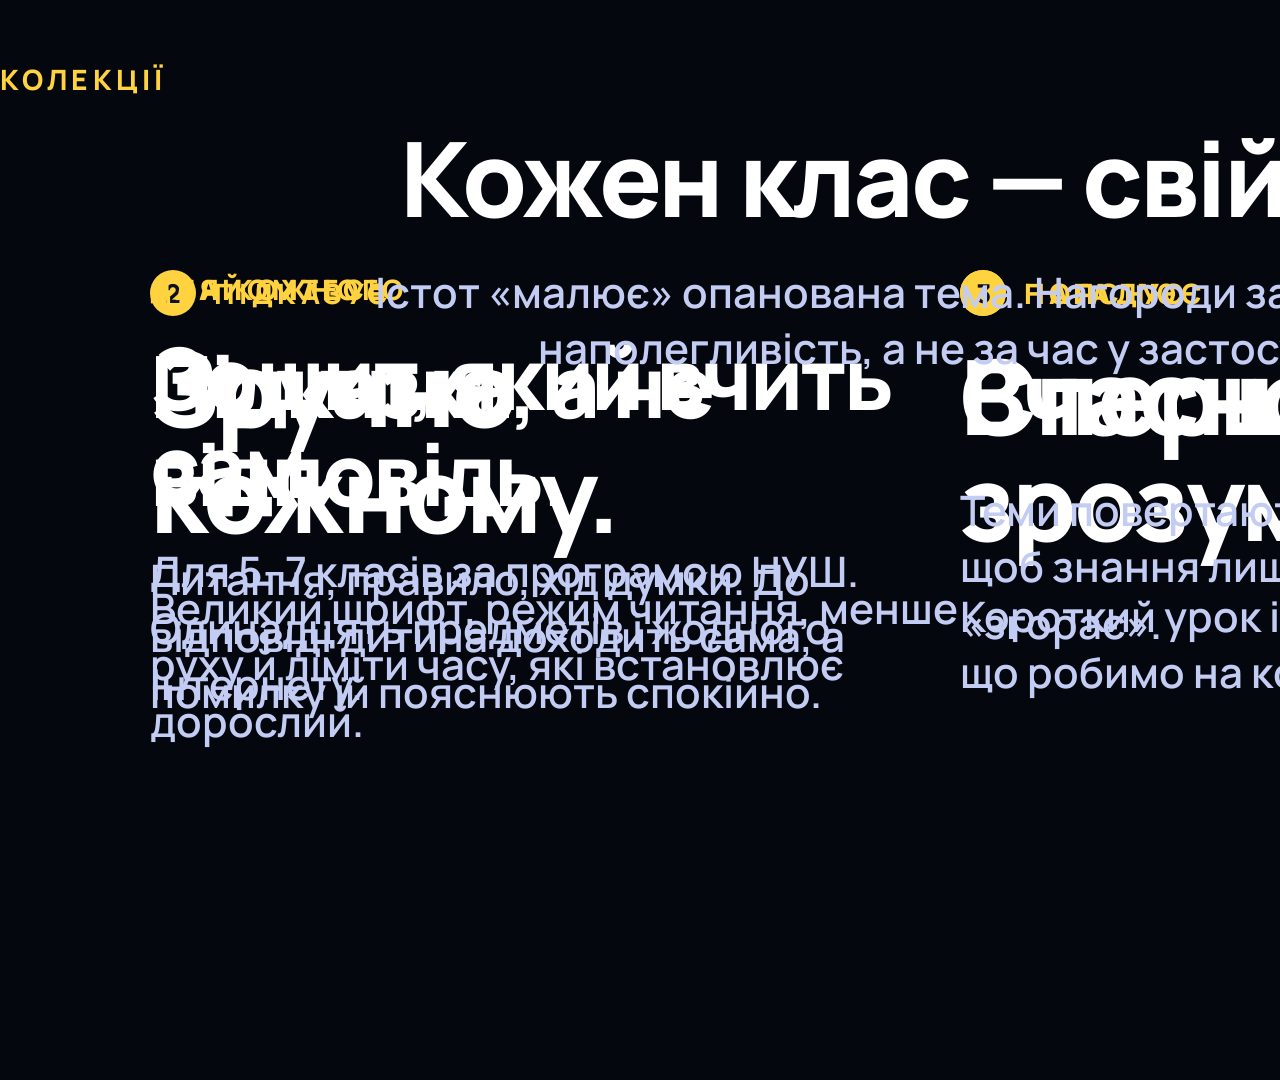
<file: site/promo/promo.template.html>
<!doctype html>
<html lang="uk"><head><meta charset="utf-8"><title>Kmit: промо 60 с</title>
<style>
@font-face { font-family: Manrope; font-weight: 800; src: url(../../app/ui/fonts/Manrope-800.ttf) format('truetype'); }
@font-face { font-family: Manrope; font-weight: 600; src: url(../../app/ui/fonts/Manrope-600.ttf) format('truetype'); }
@font-face { font-family: Caveat; font-weight: 700; src: url(../../app/ui/fonts/Caveat-700.ttf) format('truetype'); }
html, body { margin: 0; background: #05070f; }
#stage { position: relative; width: 1920px; height: 1080px; overflow: hidden; background: #05070f; font-family: Manrope, sans-serif; color: #fff; perspective: 2600px; }
.abs { position: absolute; left: 0; top: 0; will-change: transform, opacity, filter; }
#glow { width: 1920px; height: 1080px; background: radial-gradient(1000px 760px at 50% 55%, rgba(60,90,255,.30), rgba(5,7,15,0) 70%); opacity: 0; }
#grid { left: -60px; top: -60px; width: 2040px; height: 1200px; opacity: 0; background-image: linear-gradient(rgba(150,170,255,.09) 1px, transparent 1px), linear-gradient(90deg, rgba(150,170,255,.09) 1px, transparent 1px); background-size: 56px 56px; }
.phone { width: 460px; height: 996px; border-radius: 76px; background: #0b0f20; border: 10px solid #1b2347; box-shadow: 0 0 0 2px #3b4a8f, 0 60px 160px rgba(30,60,255,.42); overflow: hidden; transform-style: preserve-3d; opacity: 0; }
.phone .screen { position: absolute; inset: 0; border-radius: 66px; overflow: hidden; background: #f3f7fb; }
.phone img { position: absolute; left: 0; top: 40px; width: 100%; height: calc(100% - 40px); object-fit: cover; object-position: top; opacity: 0; }
.phone .notch { position: absolute; top: 18px; left: 50%; width: 130px; height: 34px; margin-left: -65px; border-radius: 20px; background: #05070f; z-index: 5; }
.tx { width: 820px; opacity: 1; }
.tx .k { font-weight: 800; letter-spacing: .16em; text-transform: uppercase; font-size: 28px; color: #ffd23f; margin-bottom: 26px; display: flex; align-items: center; gap: 18px; }
.tx .k b { display: inline-grid; place-items: center; width: 46px; height: 46px; border-radius: 50%; background: #ffd23f; color: #0b0f20; font-size: 26px; letter-spacing: 0; }
.tx h2 { margin: 0; font-weight: 800; font-size: 104px; letter-spacing: -0.03em; line-height: 1.02; }
.tx p { margin: 34px 0 0; font-weight: 600; font-size: 42px; line-height: 1.34; color: #c3ccf2; }
.tx.center { width: 1920px; text-align: center; left: 0; }
.tx.center p { max-width: 1280px; margin-left: auto; margin-right: auto; }
.big { font-weight: 800; font-size: 170px; letter-spacing: -0.035em; line-height: 1.02; text-align: center; width: 1920px; opacity: 0; }
.hsub { font-weight: 600; font-size: 48px; color: #c3ccf2; text-align: center; width: 1920px; opacity: 0; }
.chip { display: inline-block; font-weight: 800; font-size: 27px; padding: 8px 20px; border-radius: 999px; border: 2px solid rgba(160,180,255,.4); color: #e6ebff; background: rgba(255,255,255,.05); margin: 0 10px 12px 0; opacity: 0; }
.tile { width: 300px; height: 300px; border-radius: 40px; background: rgba(255,255,255,.06); border: 2px solid rgba(160,180,255,.28); display: grid; place-items: center; opacity: 0; }
.tile svg { width: 168px; height: 168px; filter: drop-shadow(0 10px 0 rgba(0,0,0,.35)); }
.tile b { position: absolute; bottom: 20px; left: 0; right: 0; text-align: center; font-weight: 800; font-size: 28px; color: #dfe6ff; }
.tile em { position: absolute; top: 16px; left: 0; right: 0; text-align: center; font-style: normal; font-weight: 800; font-size: 22px; letter-spacing: .1em; color: #8fa0e8; text-transform: uppercase; }
.step { display: flex; align-items: center; gap: 22px; font-weight: 800; font-size: 40px; margin: 0 0 20px; opacity: 0; }
.step i { font-style: normal; display: inline-grid; place-items: center; width: 58px; height: 58px; border-radius: 50%; background: #1fb07a; color: #fff; font-size: 34px; }
.conf { width: 22px; height: 22px; opacity: 0; }
.paper { width: 1920px; height: 1080px; background-color: #f3f7fb; background-image: linear-gradient(#d3e0ee 1px, transparent 1px), linear-gradient(90deg, #d3e0ee 1px, transparent 1px); background-size: 56px 56px; clip-path: circle(0px at 50% 52%); }
.logo { font-family: Caveat, cursive; font-weight: 700; font-size: 400px; color: #1b2a6b; text-align: center; width: 1920px; line-height: 1; opacity: 0; }
.tag { font-weight: 800; font-size: 52px; color: #1b2a6b; text-align: center; width: 1920px; opacity: 0; }
.tag.s { font-size: 38px; color: #4a5a96; font-weight: 600; }
svg.off { width: 360px; height: 360px; }
</style></head>
<body>
<div id="stage">
  <div class="abs" id="grid"></div>
  <div class="abs" id="glow"></div>
  <div id="layers"></div>
  <div class="abs phone" id="ph1"><div class="notch"></div><div class="screen" id="sc1"></div></div>
  <div class="abs phone" id="ph2"><div class="notch"></div><div class="screen" id="sc2"></div></div>
  <div id="confetti"></div>
  <div class="abs paper" id="paper"></div>
  <div class="abs logo" id="logo" style="top:250px">Kmit</div>
  <div class="abs tag" id="tag1" style="top:660px">Вчитися можна без інтернету.</div>
  <div class="abs tag s" id="tag2" style="top:742px">Пілот · 5–7 класи</div>
</div>
<script>
const $ = (id) => document.getElementById(id);
const clamp = (x, a = 0, b = 1) => Math.min(b, Math.max(a, x));
const prog = (t, a, b) => clamp((t - a) / (b - a));
const eOut = (x) => 1 - Math.pow(1 - x, 3);
const eOut5 = (x) => 1 - Math.pow(1 - x, 5);
const eIO = (x) => (x < .5 ? 4 * x * x * x : 1 - Math.pow(-2 * x + 2, 3) / 2);
const eBack = (x) => { const c1 = 1.70158, c3 = c1 + 1; return 1 + c3 * Math.pow(x - 1, 3) + c1 * Math.pow(x - 1, 2); };
const lerp = (a, b, x) => a + (b - a) * x;
const put = (e, o, tx = 0, ty = 0, sc = 1, blur = 0, rot = '') => {
  e.style.opacity = o;
  e.style.transform = `translate(${tx}px, ${ty}px) scale(${sc}) ${rot}`;
  e.style.filter = blur > 0.05 ? `blur(${blur}px)` : 'none';
};
const mk = (tag, cls, html, style) => { const e = document.createElement(tag); if (cls) e.className = cls; if (html != null) e.innerHTML = html; if (style) e.style.cssText = style; return e; };

// Сценарій: 60 с без звуку; усі тексти несуть зміст самі. Знімки екранів справжні (site/assets/shots).
// side: з якого боку телефон ('right' = телефон праворуч, текст ліворуч); 'two' = два телефони (кабінет вчителя).
const SUBJECTS = ['Математика', 'Українська мова', 'Українська література', 'Англійська мова', 'Історія', 'Природознавство', 'Біологія', 'Географія', 'Фізика', 'Хімія', 'Інформатика'];
const S = [
  { id: 'hook', a: 0, b: 4.6 },
  { id: 'meet', a: 4.6, b: 10.4, side: 'right', screens: [['home', 4.6]], k: 'Знайомтесь', head: 'Зошит, який вчить сам.', sub: 'Для 5–7 класів за програмою НУШ. Одинадцять предметів і жодного інтернету.', chips: true },
  { id: 'explain', a: 10.4, b: 15.8, side: 'left', screens: [['lesson-hook', 10.4], ['lesson-example', 13.0]], n: 1, k: 'Пояснює', head: 'Спершу — зрозуміти.', sub: 'Короткий урок і розібраний приклад: що робимо на кожному кроці й чому.' },
  { id: 'hint', a: 15.8, b: 21.8, side: 'right', screens: [['task', 15.8], ['hint', 17.8], ['feedback', 19.8]], n: 2, k: 'Підказує', head: 'Підказка, а не відповідь.', sub: 'Питання, правило, хід думки. До відповіді дитина доходить сама, а помилку їй пояснюють спокійно.' },
  { id: 'remind', a: 21.8, b: 26.4, side: 'left', screens: [['review', 21.8], ['ruler', 24.0]], n: 3, k: 'Нагадує', head: 'Вчасно нагадає.', sub: 'Теми повертаються через інтервали, щоб знання лишалися. Нічого не «згорає».' },
  { id: 'comfort', a: 26.4, b: 30.8, side: 'right', screens: [['settings', 26.4]], k: 'Для кожного', head: 'Зручно кожному.', sub: 'Великий шрифт, режим читання, менше руху й ліміти часу, які встановлює дорослий.' },
  { id: 'worlds', a: 30.8, b: 36.2, tiles: true, k: 'Колекції', head: 'Кожен клас — свій світ.', sub: 'Істот «малює» опанована тема. Нагороди за розуміння й наполегливість, а не за час у застосунку.' },
  { id: 'party', a: 36.2, b: 41.6, side: 'right', screens: [['ceremony-summary', 36.2], ['ceremony-world', 38.0], ['ceremony-done', 39.9]], confetti: 38.1, k: 'Перехід до наступного класу', head: 'Це свято, а не іспит.', sub: 'Парад істот, новий світ, свідоцтво на згадку. Без тиску й без оцінок.' },
  { id: 'teach', a: 41.6, b: 46.8, side: 'two', screens: [['cabinet', 41.6]], screens2: [['work-ready', 41.6]], k: 'Вчителю', head: 'Час для уроку.', sub: 'Самостійна чи контрольна на кілька варіантів, із ключем і бланком, за хвилину. Жодних даних учнів.' },
  { id: 'quality', a: 46.8, b: 51.8, side: 'left', screens: [['reviewer-home', 46.8], ['reviewer-summary', 49.0]], k: 'Якість', head: 'Помилка вчить неправильно.', sub: 'Тому ключі спершу перевіряє незалежний перевіряльник, а далі вичитує методист.', steps: ['Автор пише тему', 'Незалежна перевірка ключів', 'Вичитка методистом'] },
  { id: 'privacy', a: 51.8, b: 56.6, off: true, k: 'Приватність', head: 'Усе лишається в телефоні.', sub: 'Без інтернету, реклами й облікових записів. Код відкритий, а для школи й родини Kmit безкоштовний.' },
  { id: 'end', a: 56.6, b: 60 },
];
const layers = $('layers');
S.forEach((s) => {
  if (s.id === 'hook') {
    s.e1 = layers.appendChild(mk('div', 'abs big', 'Коли дитина вчиться,', 'top:300px'));
    s.e2 = layers.appendChild(mk('div', 'abs big', 'вона нам довіряє.', 'top:480px;color:#ffd23f'));
    s.e3 = layers.appendChild(mk('div', 'abs hsub', 'Тому ми дбаємо про кожну тему, кожну підказку й кожен дотик.', 'top:730px'));
    return;
  }
  if (s.id === 'end') return;
  const x = s.side === 'right' ? 150 : s.side === 'left' ? 960 : s.side === 'two' ? 1250 : 0;
  const w = s.side === 'two' ? 600 : 820;
  const center = !s.side && !s.off;
  const t = mk('div', `abs tx${center ? ' center' : ''}`, '', `left:${center ? 0 : x}px;top:${center ? 60 : s.side === 'two' ? 200 : 270}px;${center ? '' : `width:${w}px`}`);
  const small = s.side === 'two' || s.id === 'meet' || (s.head.length > 24 && !center);
  t.innerHTML = `<div class="k">${s.n ? `<b>${s.n}</b>` : ''}${s.k}</div><h2${small ? ' style="font-size:86px"' : ''}>${s.head}</h2><p>${s.sub}</p>`;
  s.t = layers.appendChild(t);
  if (s.chips) {
    const box = mk('div', 'abs', '', `left:${x}px;top:735px;width:${w + 200}px`);
    s.chipEls = SUBJECTS.map((n) => box.appendChild(mk('span', 'chip', n)));
    layers.appendChild(box);
  }
  if (s.steps) {
    const box = mk('div', 'abs', '', `left:${x}px;top:760px;width:${w}px`);
    s.stepEls = s.steps.map((n) => box.appendChild(mk('div', 'step', `<i>✓</i>${n}`)));
    layers.appendChild(box);
  }
  if (s.off) {
    const svg = `<svg class="off" viewBox="0 0 24 24" fill="none" stroke="#ffd23f" stroke-width="1.4" stroke-linecap="round"><path d="M2 8.8a15 15 0 0 1 20 0M5.5 12.4a10 10 0 0 1 13 0M9 16a5 5 0 0 1 6 0"/><circle cx="12" cy="19.4" r=".6" fill="#ffd23f"/><path d="M3 3l18 18" stroke="#ff8a7a" stroke-width="1.8"/></svg>`;
    s.icon = layers.appendChild(mk('div', 'abs', svg, 'left:300px;top:340px;opacity:0'));
    t.style.left = '760px'; t.style.width = '1000px'; t.style.top = '300px';
  }
  if (s.tiles) {
    s.tileEls = [];
    {{tiles}}
  }
});
const phones = [{ el: $('ph1'), sc: $('sc1'), imgs: [] }, { el: $('ph2'), sc: $('sc2'), imgs: [] }];
S.forEach((s) => {
  [[s.screens, 0], [s.screens2, 1]].forEach(([list, pi]) => (list || []).forEach(([src, at]) => {
    const img = document.createElement('img'); img.src = `../assets/shots/${src}.png`; img.alt = ''; phones[pi].sc.append(img); phones[pi].imgs.push({ img, at, end: 1e9 });
  }));
});
phones.forEach((p) => p.imgs.forEach((x, i) => { if (i + 1 < p.imgs.length) x.end = p.imgs[i + 1].at; }));

// Конфеті
const confEl = $('confetti');
const colors = ['#ffd23f', '#d93a2f', '#2b4bd6', '#1fb07a', '#ff8fb3', '#8fe0ff'];
let seed = 7; const rnd = () => (seed = (seed * 16807) % 2147483647) / 2147483647;
const conf = Array.from({ length: 80 }, (_, i) => { const e = mk('div', 'abs conf'); e.style.background = colors[i % colors.length]; confEl.append(e); return { e, a: rnd() * Math.PI * 2, v: 300 + rnd() * 800, s: 10 + rnd() * 16, r: rnd() * 360, d: rnd() * 0.25 }; });

const phoneSpec = (s, which) => {
  if (s.side === 'right') return which === 0 ? { x: 1180, y: 42, rot: -13 } : null;
  if (s.side === 'left') return which === 0 ? { x: 330, y: 42, rot: 13 } : null;
  if (s.side === 'two') return which === 0 ? { x: 160, y: 120, rot: 10 } : { x: 700, y: 20, rot: 4 };
  return null;
};

window.__seek = (t) => {
  put($('glow'), 0.9 * eOut(prog(t, 1.0, 3.0)) * (1 - prog(t, 54.8, 55.8)));
  const g = $('grid'); g.style.opacity = 0.55 * prog(t, 0, 2) * (1 - prog(t, 55.0, 56.0)); g.style.transform = `translate(${-((t * 12) % 56)}px, ${-((t * 7) % 56)}px)`;

  S.forEach((s) => {
    const inA = s.a + 0.15, outA = s.b - 0.55;
    const pin = (d) => eOut(prog(t, inA + d, inA + d + 0.7)), pout = eIO(prog(t, outA, s.b - 0.05));
    const o = 1 - pout;
    if (s.id === 'hook') {
      [[s.e1, 0.3], [s.e2, 1.2], [s.e3, 2.5]].forEach(([e, a]) => { const p = eOut(prog(t, a, a + 0.9)); put(e, p * o, 0, lerp(40, 0, p) - pout * 20, 1, lerp(18, 0, p) + pout * 8); });
      return;
    }
    if (s.id === 'end') return;
    const active = t >= s.a - 0.05 && t < s.b + 0.05;
    s.t.style.display = active ? 'block' : 'none';
    const kids = s.t.children;
    [[0, 0], [1, 0.12], [2, 0.34]].forEach(([k, d]) => {
      const p = pin(d), bl = (1 - p) * 14 + pout * 8;
      kids[k].style.opacity = p * o;
      kids[k].style.transform = `translateY(${lerp(34, 0, p) - pout * 24}px)`;
      kids[k].style.filter = bl > 0.05 ? `blur(${bl}px)` : 'none';
    });
    if (s.chipEls) s.chipEls.forEach((c, i) => { const p = eOut(prog(t, inA + 1.6 + i * 0.12, inA + 2.2 + i * 0.12)); c.style.opacity = p * o; c.style.transform = `translateY(${(1 - p) * 20}px)`; });
    if (s.stepEls) s.stepEls.forEach((c, i) => { const p = eOut5(prog(t, inA + 1.8 + i * 0.5, inA + 2.4 + i * 0.5)); c.style.opacity = p * o; c.style.transform = `translateX(${(1 - p) * -40}px)`; });
    if (s.icon) { const p = eOut5(prog(t, inA, inA + 0.9)); put(s.icon, p * o, 0, (1 - p) * 40, lerp(.85, 1, p), (1 - p) * 10); }
    if (s.tileEls) s.tileEls.forEach((tile, i) => {
      const a = inA + 0.9 + i * 0.1, p = eBack(prog(t, a, a + 0.55)), col = i % 4, row = Math.floor(i / 4);
      put(tile, clamp(p * 1.4) * o, 270 + col * 360, 420 + row * 330 + (1 - p) * 90 + pout * 40, lerp(.7, 1, clamp(p, 0, 1.2)));
    });
    if (s.confetti) {
      const burst = prog(t, s.confetti, s.confetti + 1.5);
      conf.forEach((c) => {
        const k = clamp((burst - c.d) / (1 - c.d)); const dist = c.v * eOut(k), gr = 520 * k * k;
        c.e.style.opacity = k > 0 ? (1 - Math.pow(k, 2.2)) * (t < s.b ? 1 : 0) : 0;
        c.e.style.transform = `translate(${1410 + Math.cos(c.a) * dist}px, ${470 + Math.sin(c.a) * dist + gr}px) rotate(${c.r + k * 420}deg) scale(${c.s / 22})`;
      });
    }
  });

  // Телефони: вага видимості за сценами; на межі двох сцен з телефоном положення плавно переходить
  phones.forEach((ph, which) => {
    let sw = 0, x = 0, y = 0, rot = 0;
    S.forEach((s) => {
      const sp = phoneSpec(s, which);
      if (!sp) return;
      const w = eIO(prog(t, s.a - 0.55, s.a + 0.45)) * (1 - eIO(prog(t, s.b - 0.45, s.b + 0.55)));
      sw += w; x += sp.x * w; y += sp.y * w; rot += sp.rot * w;
    });
    if (sw < 0.002) { ph.el.style.opacity = 0; return; }
    x /= sw; y /= sw; rot /= sw;
    const op = clamp(sw), off = (1 - op) * 760;
    const wob = Math.sin(t * 1.1 + which) * 2.2, flt = Math.sin(t * 1.3 + which * 2) * 7;
    ph.el.style.opacity = op;
    ph.el.style.transform = `translate(${x}px, ${y + off + flt}px) rotateY(${rot + wob}deg) scale(${lerp(.9, 1, op)})`;
    ph.imgs.forEach((im) => { const ap = prog(t, im.at, im.at + 0.4), dis = im.end < 1e8 ? prog(t, im.end, im.end + 0.4) : 0; im.img.style.opacity = ap * (1 - dis); });
  });

  // Кінцівка: хвиля клітинки, логотип, підпис
  const wipe = eIO(prog(t, 55.9, 56.8));
  $('paper').style.clipPath = `circle(${wipe * 1500}px at 50% 52%)`;
  const li = eOut5(prog(t, 56.4, 57.2)); put($('logo'), li, 0, lerp(40, 0, li), lerp(.92, 1, li), lerp(16, 0, li));
  const t1 = eOut(prog(t, 56.8, 57.4)); put($('tag1'), t1, 0, lerp(24, 0, t1));
  const t2 = eOut(prog(t, 57.1, 57.7)); put($('tag2'), t2, 0, lerp(24, 0, t2));
};
window.__ready = document.fonts.ready.then(() => Promise.all([...document.images].map((i) => i.decode().catch(() => {}))));
window.__seek(0);
</script>
</body></html>
</file>
